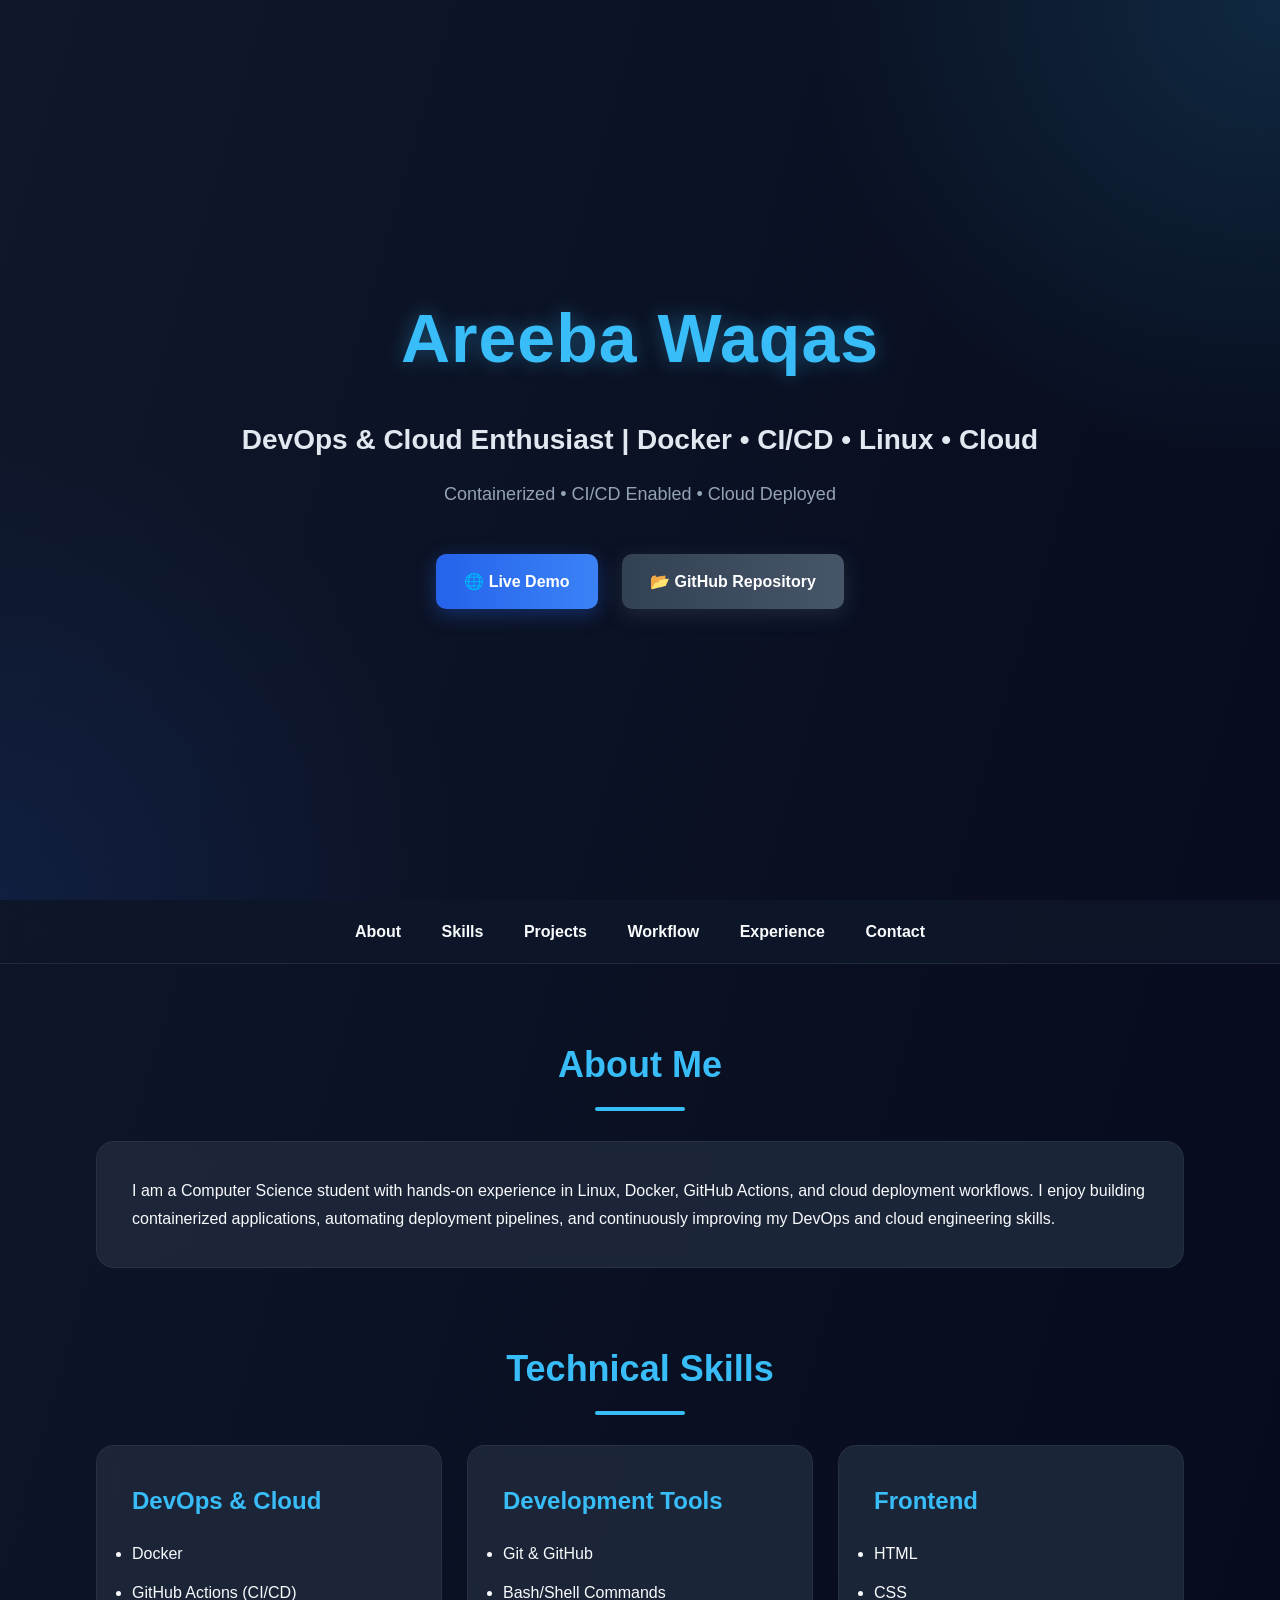
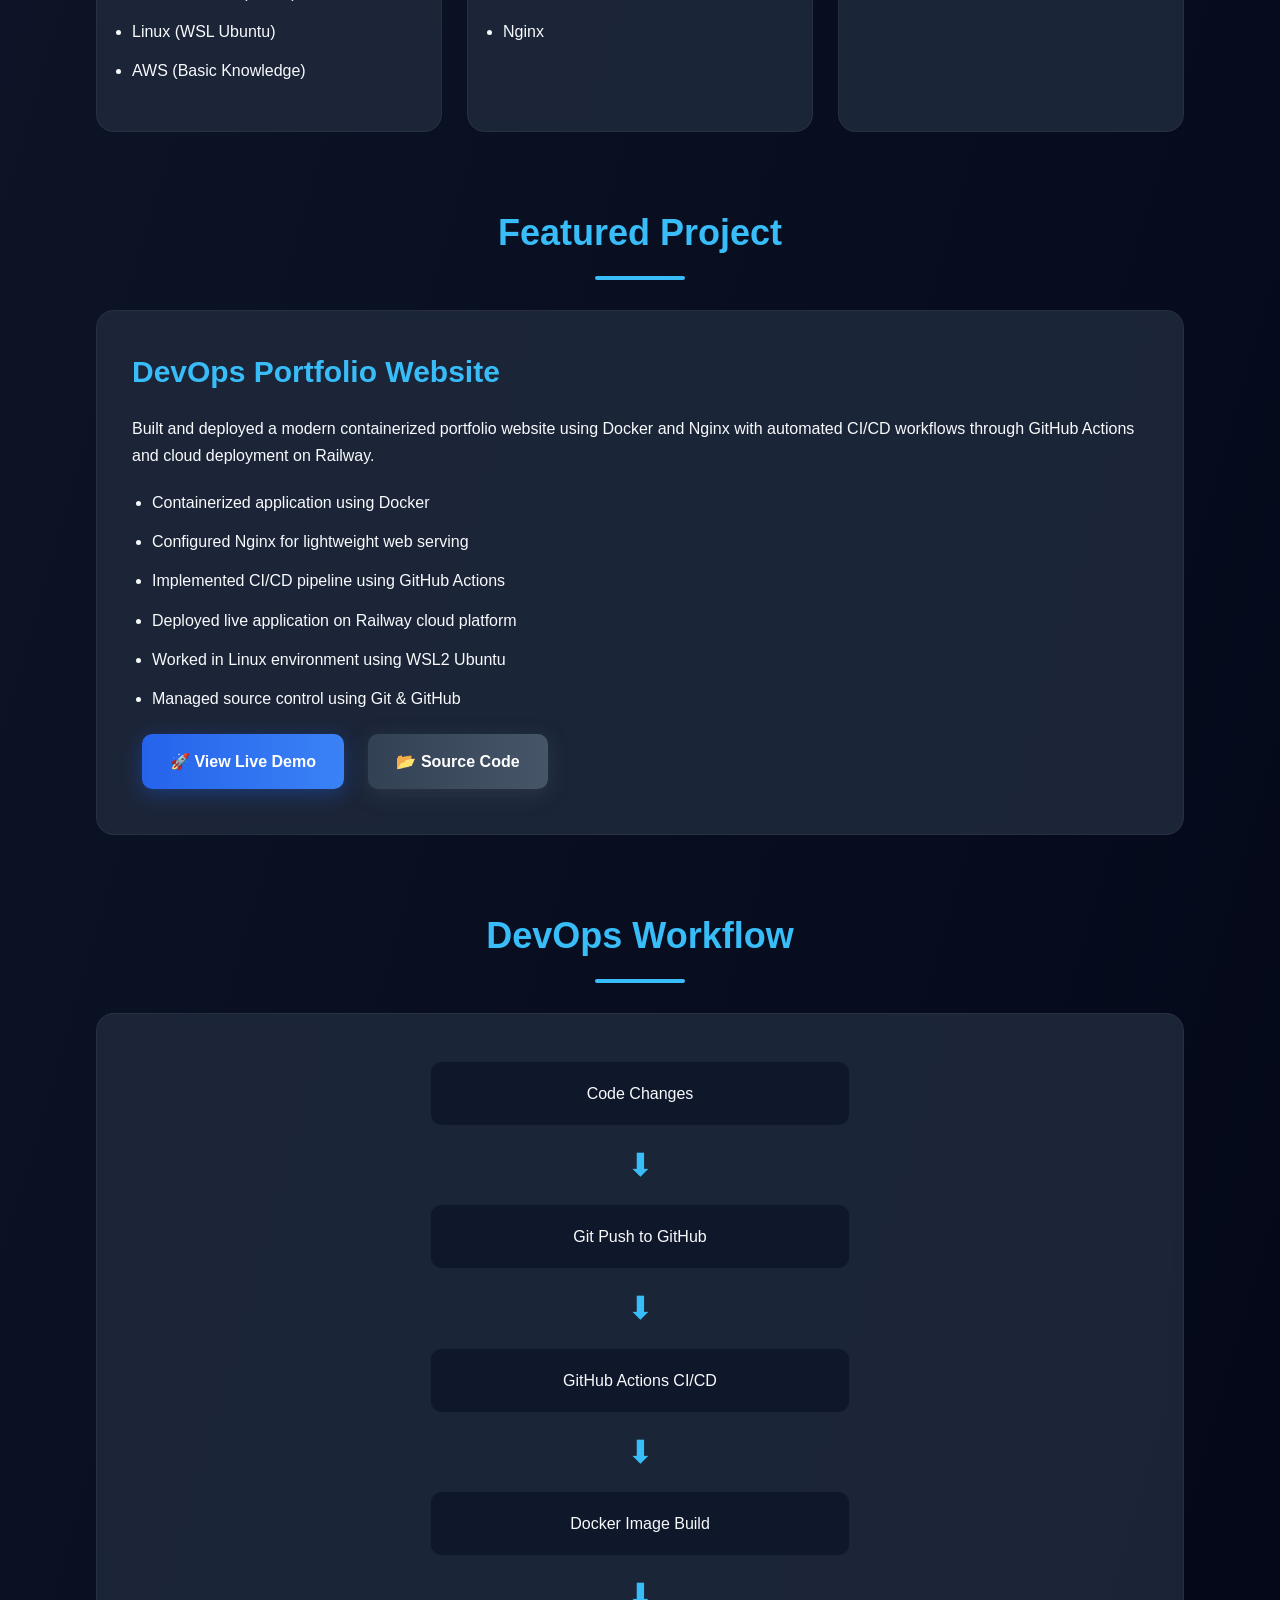
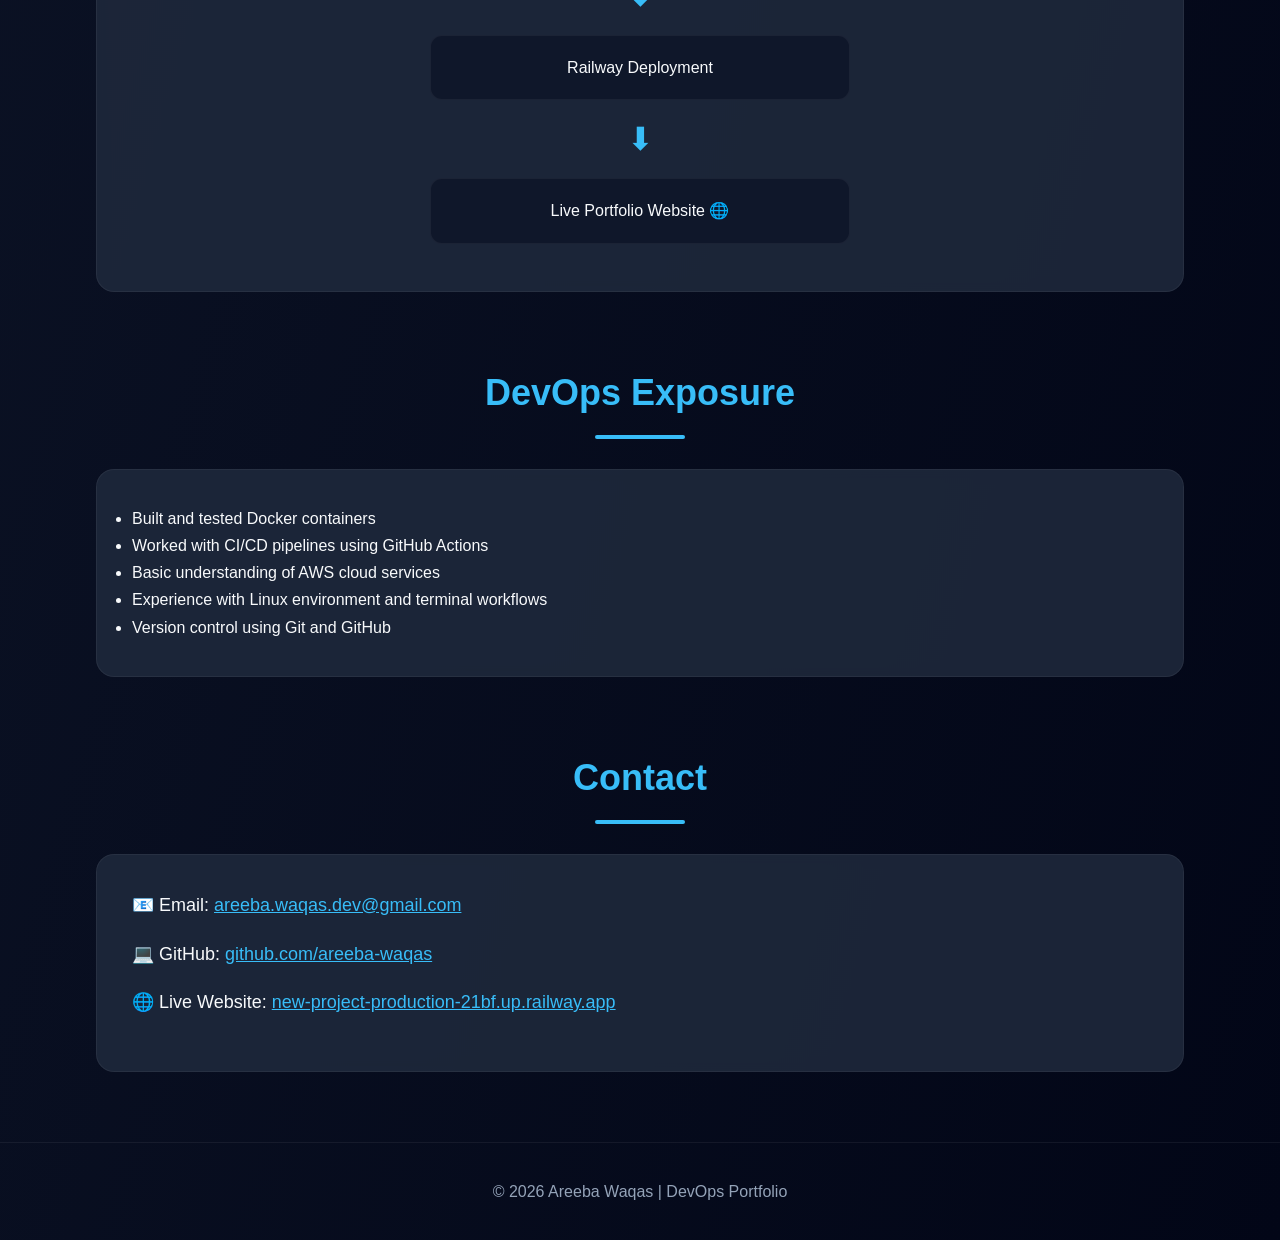
<file: index.html>
<!DOCTYPE html>
<html lang="en">

<head>
    <meta charset="UTF-8">
    <meta name="viewport" content="width=device-width, initial-scale=1.0">
    <title>Areeba Waqas | DevOps Portfolio</title>
    <link rel="stylesheet" href="style.css">
</head>

<body>

    <!-- HERO SECTION -->
    <header class="hero">

        <div class="hero-content">

            <h1>Areeba Waqas</h1>

            <p class="tagline">
                DevOps & Cloud Enthusiast | Docker • CI/CD • Linux • Cloud
            </p>

            <p class="sub-tagline">
                Containerized • CI/CD Enabled • Cloud Deployed
            </p>

            <div class="hero-buttons">

                <a href="https://new-project-production-21bf.up.railway.app/"
                    target="_blank"
                    class="btn">
                    🌐 Live Demo
                </a>

                <a href="https://github.com/areeba-waqas/new-project"
                    target="_blank"
                    class="btn secondary-btn">
                    📂 GitHub Repository
                </a>

            </div>

        </div>

    </header>


    <!-- NAVIGATION -->
    <nav>

        <a href="#about">About</a>
        <a href="#skills">Skills</a>
        <a href="#projects">Projects</a>
        <a href="#workflow">Workflow</a>
        <a href="#experience">Experience</a>
        <a href="#contact">Contact</a>

    </nav>


    <!-- ABOUT SECTION -->
    <section id="about">

        <h2>About Me</h2>

        <div class="card">

            <p>
                I am a Computer Science student with hands-on experience
                in Linux, Docker, GitHub Actions, and cloud deployment workflows.
                I enjoy building containerized applications, automating deployment
                pipelines, and continuously improving my DevOps and cloud engineering skills.
            </p>

        </div>

    </section>


    <!-- SKILLS SECTION -->
    <section id="skills">

        <h2>Technical Skills</h2>

        <div class="skills-grid">

            <div class="skill-card">

                <h3>DevOps & Cloud</h3>

                <ul>
                    <li>Docker</li>
                    <li>GitHub Actions (CI/CD)</li>
                    <li>Linux (WSL Ubuntu)</li>
                    <li>AWS (Basic Knowledge)</li>
                </ul>

            </div>


            <div class="skill-card">

                <h3>Development Tools</h3>

                <ul>
                    <li>Git & GitHub</li>
                    <li>Bash/Shell Commands</li>
                    <li>Nginx</li>
                </ul>

            </div>


            <div class="skill-card">

                <h3>Frontend</h3>

                <ul>
                    <li>HTML</li>
                    <li>CSS</li>
                </ul>

            </div>

        </div>

    </section>


    <!-- PROJECT SECTION -->
    <section id="projects">

        <h2>Featured Project</h2>

        <div class="project-card">

            <h3>DevOps Portfolio Website</h3>

            <p>
                Built and deployed a modern containerized portfolio website
                using Docker and Nginx with automated CI/CD workflows
                through GitHub Actions and cloud deployment on Railway.
            </p>

            <ul>

                <li>Containerized application using Docker</li>

                <li>Configured Nginx for lightweight web serving</li>

                <li>Implemented CI/CD pipeline using GitHub Actions</li>

                <li>Deployed live application on Railway cloud platform</li>

                <li>Worked in Linux environment using WSL2 Ubuntu</li>

                <li>Managed source control using Git & GitHub</li>

            </ul>

            <div class="project-buttons">

                <a href="https://new-project-production-21bf.up.railway.app/"
                    target="_blank"
                    class="btn">
                    🚀 View Live Demo
                </a>

                <a href="https://github.com/areeba-waqas/new-project"
                    target="_blank"
                    class="btn secondary-btn">
                    📂 Source Code
                </a>

            </div>

        </div>

    </section>


    <!-- WORKFLOW SECTION -->
    <section id="workflow">

        <h2>DevOps Workflow</h2>

        <div class="workflow-container">

            <div class="workflow-step">
                <p>Code Changes</p>
            </div>

            <div class="arrow">⬇</div>

            <div class="workflow-step">
                <p>Git Push to GitHub</p>
            </div>

            <div class="arrow">⬇</div>

            <div class="workflow-step">
                <p>GitHub Actions CI/CD</p>
            </div>

            <div class="arrow">⬇</div>

            <div class="workflow-step">
                <p>Docker Image Build</p>
            </div>

            <div class="arrow">⬇</div>

            <div class="workflow-step">
                <p>Railway Deployment</p>
            </div>

            <div class="arrow">⬇</div>

            <div class="workflow-step">
                <p>Live Portfolio Website 🌐</p>
            </div>

        </div>

    </section>


    <!-- EXPERIENCE SECTION -->
    <section id="experience">

        <h2>DevOps Exposure</h2>

        <div class="card">

            <ul>

                <li>Built and tested Docker containers</li>

                <li>Worked with CI/CD pipelines using GitHub Actions</li>

                <li>Basic understanding of AWS cloud services</li>

                <li>Experience with Linux environment and terminal workflows</li>

                <li>Version control using Git and GitHub</li>

            </ul>

        </div>

    </section>


    <!-- CONTACT SECTION -->
    <section id="contact">

        <h2>Contact</h2>

        <div class="contact-card">

            <p>
                📧 Email:
                <a href="mailto:areeba.waqas.dev@gmail.com">
                    areeba.waqas.dev@gmail.com
                </a>
            </p>

            <p>
                💻 GitHub:
                <a href="https://github.com/areeba-waqas"
                    target="_blank">
                    github.com/areeba-waqas
                </a>
            </p>

            <p>
                🌐 Live Website:
                <a href="https://new-project-production-21bf.up.railway.app/"
                    target="_blank">
                    new-project-production-21bf.up.railway.app
                </a>
            </p>

        </div>

    </section>


    <!-- FOOTER -->
    <footer>

        <p>
            © 2026 Areeba Waqas | DevOps Portfolio
        </p>

    </footer>

</body>

</html>
</file>
<file: style.css>
* {
    margin: 0;
    padding: 0;
    box-sizing: border-box;
}

html {
    scroll-behavior: smooth;
}

body {
    background: linear-gradient(to bottom right, #0f172a, #020617);
    color: #f8fafc;
    font-family: Arial, sans-serif;
    line-height: 1.7;
}


/* HERO SECTION */

.hero {
    min-height: 100vh;
    display: flex;
    justify-content: center;
    align-items: center;
    text-align: center;
    padding: 20px;
    background:
        radial-gradient(circle at top right, rgba(56, 189, 248, 0.15), transparent 30%),
        radial-gradient(circle at bottom left, rgba(37, 99, 235, 0.12), transparent 30%);
}

.hero-content {
    max-width: 900px;
    animation: fadeIn 1.2s ease;
}

.hero h1 {
    font-size: 68px;
    color: #38bdf8;
    margin-bottom: 20px;
    letter-spacing: 1px;
    text-shadow: 0 0 20px rgba(56, 189, 248, 0.35);
}

.tagline {
    font-size: 28px;
    font-weight: bold;
    margin-bottom: 15px;
    color: #e2e8f0;
}

.sub-tagline {
    color: #94a3b8;
    font-size: 18px;
    margin-bottom: 35px;
}


/* BUTTONS */

.btn {
    display: inline-block;
    background: linear-gradient(to right, #2563eb, #3b82f6);
    color: white;
    padding: 14px 28px;
    border-radius: 10px;
    text-decoration: none;
    margin: 10px;
    font-weight: bold;
    transition: all 0.3s ease;
    box-shadow: 0 5px 20px rgba(37, 99, 235, 0.35);
}

.btn:hover {
    transform: translateY(-5px) scale(1.03);
    box-shadow: 0 10px 25px rgba(37, 99, 235, 0.5);
}

.secondary-btn {
    background: linear-gradient(to right, #334155, #475569);
    box-shadow: 0 5px 20px rgba(71, 85, 105, 0.35);
}

.secondary-btn:hover {
    box-shadow: 0 10px 25px rgba(71, 85, 105, 0.5);
}


/* NAVBAR */

nav {
    position: sticky;
    top: 0;
    z-index: 1000;
    background: rgba(15, 23, 42, 0.85);
    backdrop-filter: blur(10px);
    text-align: center;
    padding: 18px;
    border-bottom: 1px solid rgba(255,255,255,0.08);
}

nav a {
    color: #f8fafc;
    text-decoration: none;
    margin: 0 18px;
    font-weight: bold;
    transition: 0.3s;
    position: relative;
}

nav a:hover {
    color: #38bdf8;
}

nav a::after {
    content: "";
    position: absolute;
    width: 0%;
    height: 2px;
    background: #38bdf8;
    left: 0;
    bottom: -6px;
    transition: 0.3s;
}

nav a:hover::after {
    width: 100%;
}


/* SECTIONS */

section {
    width: 85%;
    max-width: 1100px;
    margin: 70px auto;
}

h2 {
    color: #38bdf8;
    margin-bottom: 30px;
    font-size: 36px;
    text-align: center;
    position: relative;
}

h2::after {
    content: "";
    width: 90px;
    height: 4px;
    background: #38bdf8;
    display: block;
    margin: 12px auto;
    border-radius: 10px;
}


/* CARDS */

.card,
.project-card,
.contact-card,
.skill-card,
.workflow-container {
    background: rgba(30, 41, 59, 0.9);
    padding: 35px;
    border-radius: 18px;
    border: 1px solid rgba(255,255,255,0.05);
    transition: all 0.3s ease;
    backdrop-filter: blur(6px);
}

.card:hover,
.project-card:hover,
.contact-card:hover,
.skill-card:hover,
.workflow-container:hover {
    transform: translateY(-6px);
    box-shadow: 0 12px 30px rgba(15, 23, 42, 0.5);
}


/* SKILLS */

.skills-grid {
    display: grid;
    grid-template-columns: repeat(auto-fit, minmax(250px, 1fr));
    gap: 25px;
}

.skill-card h3 {
    color: #38bdf8;
    margin-bottom: 18px;
    font-size: 24px;
}

.skill-card ul li {
    margin-bottom: 12px;
    transition: 0.3s;
}

.skill-card ul li:hover {
    color: #38bdf8;
    transform: translateX(5px);
}


/* PROJECT */

.project-card h3 {
    color: #38bdf8;
    margin-bottom: 18px;
    font-size: 30px;
}

.project-card p {
    margin-bottom: 20px;
}

.project-card ul {
    padding-left: 20px;
}

.project-card ul li {
    margin-bottom: 12px;
    transition: 0.3s;
}

.project-card ul li:hover {
    color: #38bdf8;
    transform: translateX(5px);
}


/* WORKFLOW */

.workflow-container {
    text-align: center;
}

.workflow-step {
    background: #0f172a;
    padding: 18px;
    border-radius: 12px;
    margin: 12px auto;
    max-width: 420px;
    transition: 0.3s;
    border: 1px solid rgba(255,255,255,0.05);
}

.workflow-step:hover {
    transform: scale(1.04);
    background: #172554;
}

.arrow {
    font-size: 32px;
    color: #38bdf8;
    margin: 10px 0;
}


/* CONTACT */

.contact-card p {
    margin-bottom: 18px;
    font-size: 18px;
}

a {
    color: #38bdf8;
    transition: 0.3s;
}

a:hover {
    color: #7dd3fc;
}


/* FOOTER */

footer {
    text-align: center;
    padding: 35px;
    color: #94a3b8;
    border-top: 1px solid rgba(255,255,255,0.06);
}


/* ANIMATIONS */

@keyframes fadeIn {

    from {
        opacity: 0;
        transform: translateY(30px);
    }

    to {
        opacity: 1;
        transform: translateY(0);
    }
}


/* MOBILE RESPONSIVE */

@media (max-width: 768px) {

    .hero h1 {
        font-size: 42px;
    }

    .tagline {
        font-size: 20px;
    }

    .sub-tagline {
        font-size: 16px;
    }

    nav a {
        display: inline-block;
        margin: 10px;
    }

    section {
        width: 92%;
    }

    .btn {
        display: block;
        margin: 15px auto;
    }
}
</file>
